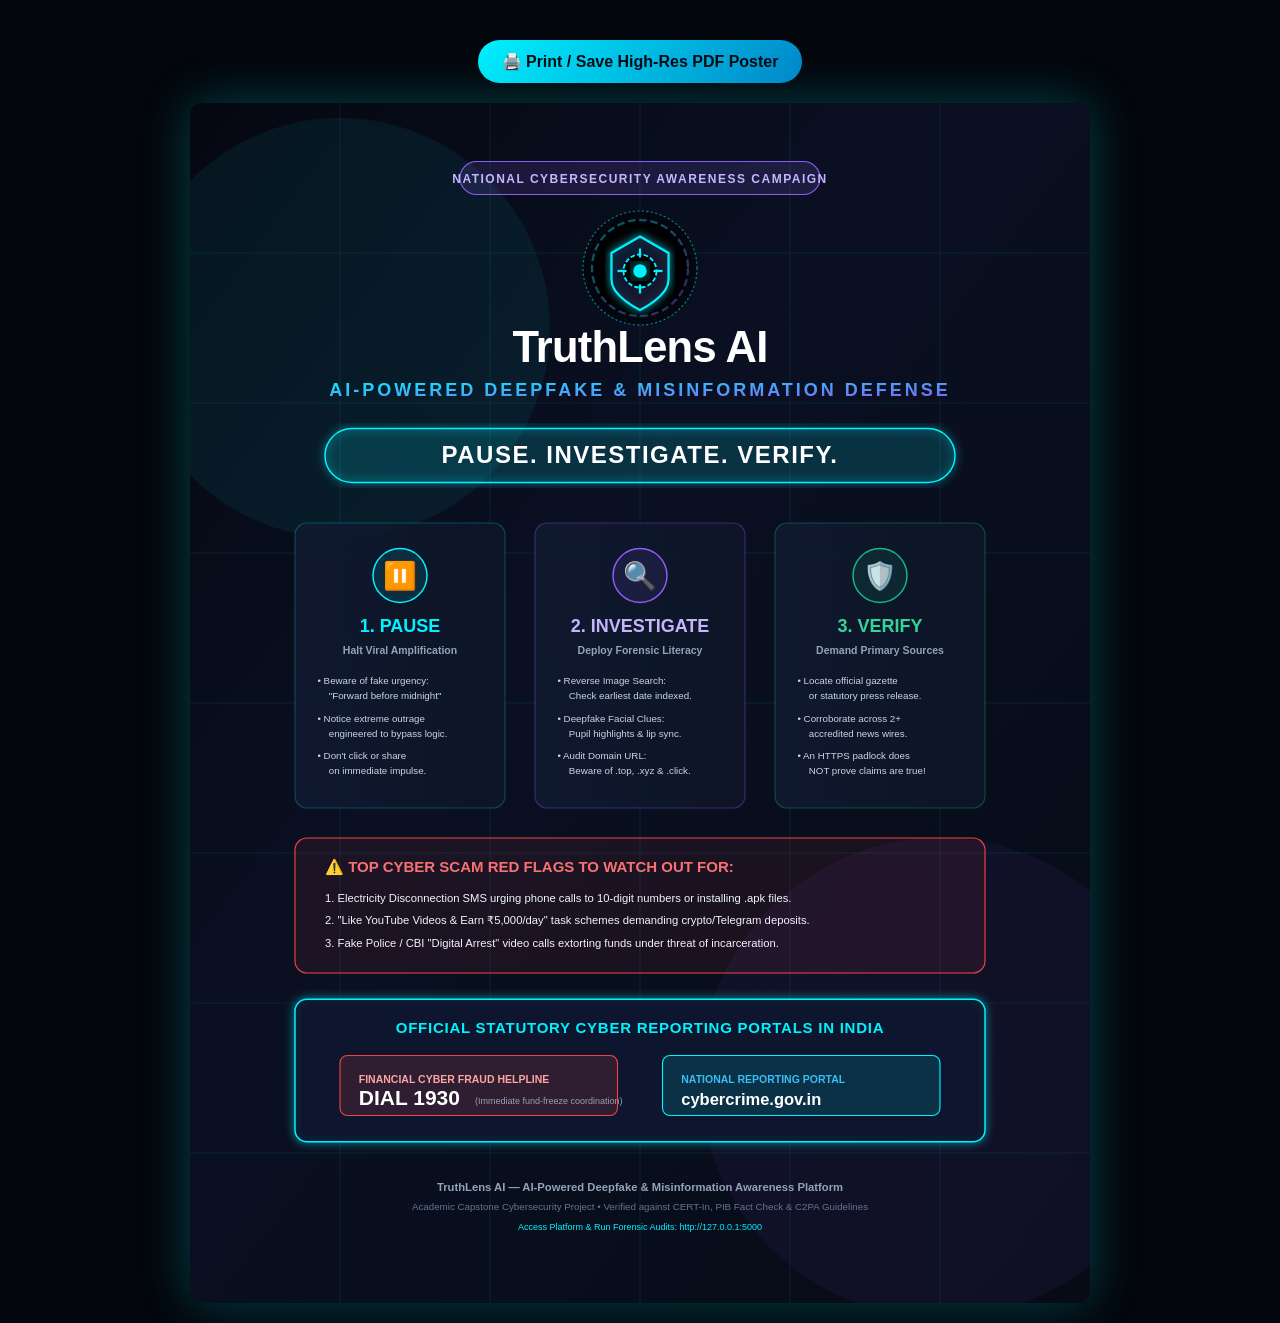
<file: docs/awareness_poster.html>
<!DOCTYPE html>
<html lang="en">
<head>
  <meta charset="UTF-8">
  <title>TruthLens AI — Awareness Campaign Poster</title>
  <style>
    body {
      margin: 0;
      padding: 20px;
      background: #03060c;
      display: flex;
      flex-direction: column;
      align-items: center;
      font-family: sans-serif;
    }
    .poster-container {
      max-width: 900px;
      width: 100%;
      box-shadow: 0 0 50px rgba(0, 242, 254, 0.25);
      border-radius: 12px;
      overflow: hidden;
    }
    svg {
      width: 100%;
      height: auto;
      display: block;
    }
    .print-btn {
      margin: 20px 0;
      background: linear-gradient(135deg, #00f2fe, #0284c7);
      color: #070b14;
      font-weight: 700;
      padding: 12px 24px;
      border: none;
      border-radius: 30px;
      cursor: pointer;
      font-size: 16px;
    }
    @media print {
      body { background: white; padding: 0; }
      .print-btn { display: none; }
      .poster-container { box-shadow: none; border-radius: 0; max-width: 100%; }
    }
  </style>
</head>
<body>
  <button class="print-btn" onclick="window.print()">🖨️ Print / Save High-Res PDF Poster</button>
  <div class="poster-container">
    <!-- Embeds the SVG poster -->
    <img src="awareness_poster.svg" alt="TruthLens AI Cybersecurity Awareness Poster" style="width:100%; display:block;">
  </div>
</body>
</html>
</file>
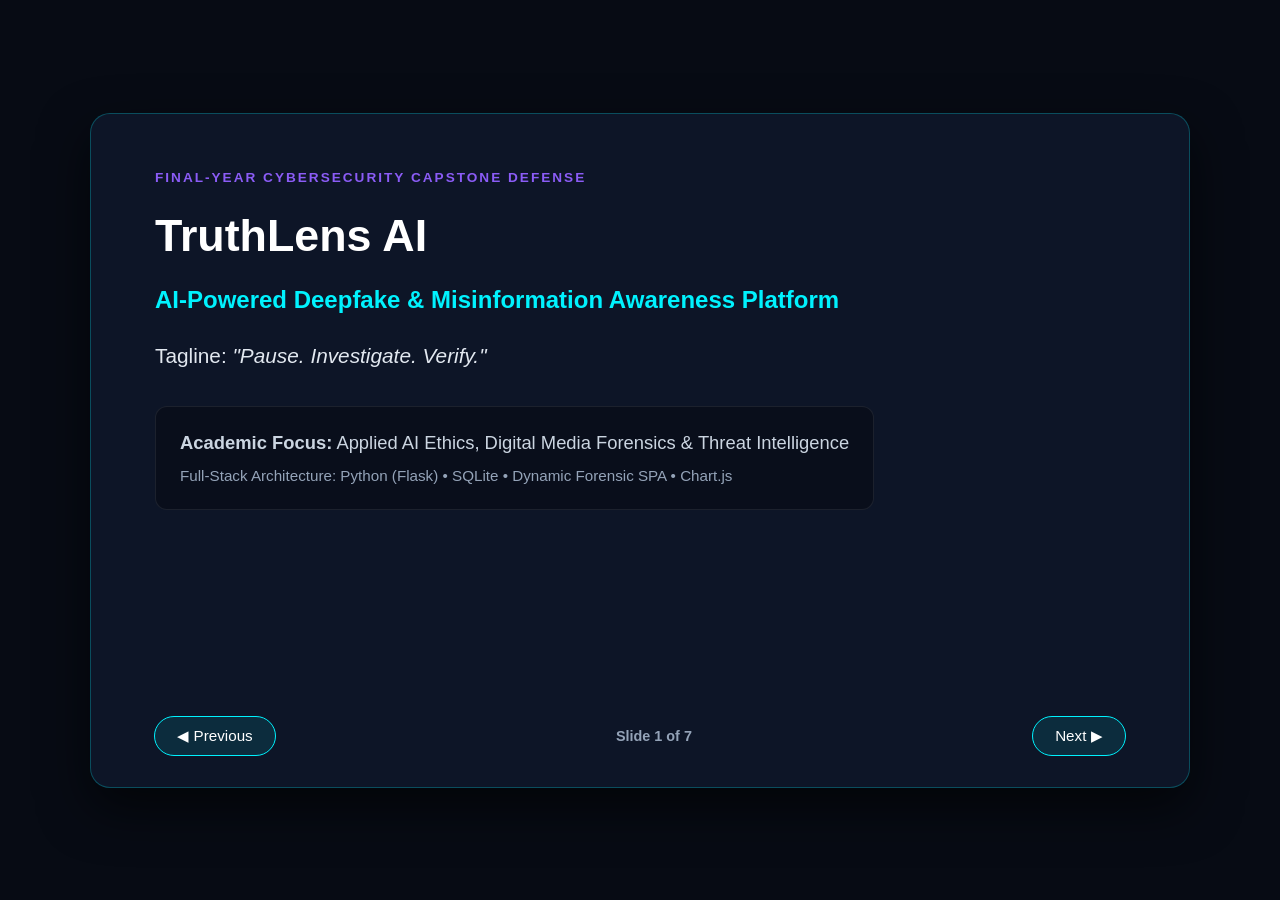
<file: docs/presentation_slides.html>
<!DOCTYPE html>
<html lang="en">
<head>
  <meta charset="UTF-8">
  <meta name="viewport" content="width=device-width, initial-scale=1.0">
  <title>TruthLens AI — College Capstone Presentation</title>
  <style>
    :root {
      --bg: #070b14;
      --card: #0d1527;
      --cyan: #00f2fe;
      --violet: #8b5cf6;
      --text: #f1f5f9;
      --muted: #94a3b8;
    }
    * { box-sizing: border-box; margin: 0; padding: 0; }
    body {
      background: var(--bg);
      color: var(--text);
      font-family: 'Segoe UI', -apple-system, sans-serif;
      min-height: 100vh;
      display: flex;
      flex-direction: column;
      align-items: center;
      justify-content: center;
      overflow: hidden;
    }
    .slide-deck {
      width: 90vw;
      max-width: 1100px;
      height: 75vh;
      max-height: 680px;
      position: relative;
    }
    .slide {
      position: absolute;
      top: 0; left: 0; width: 100%; height: 100%;
      background: var(--card);
      border: 1px solid rgba(0, 242, 254, 0.25);
      border-radius: 20px;
      padding: 3.5rem 4rem;
      display: none;
      flex-direction: column;
      box-shadow: 0 20px 50px rgba(0,0,0,0.6);
      animation: fadeIn 0.3s ease;
    }
    .slide.active { display: flex; }
    @keyframes fadeIn { from { opacity: 0; transform: scale(0.98); } to { opacity: 1; transform: scale(1); } }
    .slide-tag {
      font-size: 0.85rem;
      text-transform: uppercase;
      letter-spacing: 2px;
      color: var(--violet);
      font-weight: 700;
      margin-bottom: 0.5rem;
    }
    .slide-title {
      font-size: 2.2rem;
      color: #fff;
      margin-bottom: 1.5rem;
      line-height: 1.2;
    }
    .slide-content {
      font-size: 1.15rem;
      color: #cbd5e1;
      line-height: 1.7;
      flex: 1;
    }
    .highlight { color: var(--cyan); font-weight: 700; }
    .grid-2 { display: grid; grid-template-columns: 1fr 1fr; gap: 2rem; margin-top: 1rem; }
    .card-box {
      background: rgba(7, 11, 20, 0.6);
      border: 1px solid rgba(255,255,255,0.08);
      border-radius: 12px;
      padding: 1.25rem 1.5rem;
    }
    .card-box h4 { color: var(--cyan); margin-bottom: 0.5rem; font-size: 1.1rem; }
    .footer-nav {
      position: absolute;
      bottom: 2rem;
      left: 0;
      width: 100%;
      display: flex;
      align-items: center;
      justify-content: space-between;
      padding: 0 4rem;
    }
    .slide-counter { font-size: 0.9rem; color: var(--muted); font-weight: 600; }
    .nav-btn {
      background: rgba(0, 242, 254, 0.1);
      border: 1px solid var(--cyan);
      color: #fff;
      padding: 0.6rem 1.4rem;
      border-radius: 30px;
      cursor: pointer;
      font-size: 0.95rem;
      transition: all 0.2s;
    }
    .nav-btn:hover { background: var(--cyan); color: #070b14; }
  </style>
</head>
<body>

  <div class="slide-deck">
    <!-- Slide 1: Title -->
    <div class="slide active">
      <div class="slide-tag">Final-Year Cybersecurity Capstone Defense</div>
      <h1 class="slide-title" style="font-size: 2.8rem; margin-top: 1rem;">
        TruthLens AI
      </h1>
      <h2 style="color: var(--cyan); font-size: 1.5rem; margin-bottom: 1.5rem;">
        AI-Powered Deepfake &amp; Misinformation Awareness Platform
      </h2>
      <div class="slide-content">
        <p style="font-size: 1.3rem; color: #e2e8f0; margin-bottom: 2rem;">
          Tagline: <em>"Pause. Investigate. Verify."</em>
        </p>
        <div class="card-box" style="display: inline-block;">
          <p><strong>Academic Focus:</strong> Applied AI Ethics, Digital Media Forensics &amp; Threat Intelligence</p>
          <p style="color: var(--muted); font-size: 0.95rem; margin-top: 0.35rem;">
            Full-Stack Architecture: Python (Flask) • SQLite • Dynamic Forensic SPA • Chart.js
          </p>
        </div>
      </div>
    </div>

    <!-- Slide 2: Problem Statement -->
    <div class="slide">
      <div class="slide-tag">Slide 02 / The Threat Landscape</div>
      <h2 class="slide-title">The Synthetic Media Crisis &amp; Cognitive Exploitation</h2>
      <div class="slide-content">
        <p>Generative AI models have democratized the creation of hyper-realistic deceptive media, rendering traditional visual intuition obsolete.</p>
        <div class="grid-2">
          <div class="card-box">
            <h4>1. Asymmetric Synthetic Threats</h4>
            <p style="font-size: 0.95rem;">• Acoustic Voice Cloning: Fueling "virtual kidnapping" and CEO imposter wire transfers.</p>
            <p style="font-size: 0.95rem;">• Neural Lip-Syncing: Fabricating political confessions without leaving classic blur seams.</p>
            <p style="font-size: 0.95rem;">• Recycled Visual Media: Re-circulating authentic 2019 footage under false 2026 breaking news captions.</p>
          </div>
          <div class="card-box">
            <h4>2. The Forensic Vulnerability</h4>
            <p style="font-size: 0.95rem;">• Social media platforms automatically strip EXIF camera metadata upon upload.</p>
            <p style="font-size: 0.95rem;">• Automated AI detectors are prone to catastrophic generalization errors and false alarms.</p>
            <p style="font-size: 0.95rem;">• Critical Gap: Digital citizens lack a structured, multi-source verification protocol.</p>
          </div>
        </div>
      </div>
    </div>

    <!-- Slide 3: Proposed Architecture -->
    <div class="slide">
      <div class="slide-tag">Slide 03 / System Architecture</div>
      <h2 class="slide-title">TruthLens AI Platform Architecture</h2>
      <div class="slide-content">
        <div class="grid-2">
          <div class="card-box">
            <h4>Client-Side Presentation Layer</h4>
            <p style="font-size: 0.95rem;">• <strong>SaaS Dashboard:</strong> Real-time Chart.js analytics derived from actual SQLite records.</p>
            <p style="font-size: 0.95rem;">• <strong>Deepfake Lab:</strong> Error Level Analysis (ELA) viewer &amp; visual artifact checklists.</p>
            <p style="font-size: 0.95rem;">• <strong>Source Explorer:</strong> Domain typosquatting &amp; TLD risk scoring.</p>
          </div>
          <div class="card-box">
            <h4>Backend Intelligence Engine</h4>
            <p style="font-size: 0.95rem;">• <strong>Flask API Server:</strong> RESTful modular controllers with robust input validation.</p>
            <p style="font-size: 0.95rem;">• <strong>Dual-Mode Engine:</strong> Rule-based heuristic analyzer + optional Gemini LLM adapter.</p>
            <p style="font-size: 0.95rem;">• <strong>SQLite Repository:</strong> Persistent verification history &amp; custom dossier exports.</p>
          </div>
        </div>
        <p style="margin-top: 1.5rem; font-size: 0.95rem; color: var(--cyan);">
          ✓ Complete offline capability: The platform operates with zero external dependencies when no API key is configured.
        </p>
      </div>
    </div>

    <!-- Slide 4: Mandatory Automation -->
    <div class="slide">
      <div class="slide-tag">Slide 04 / Technical Innovation</div>
      <h2 class="slide-title">Mandatory Automation: Claim-to-Checklist Pipeline</h2>
      <div class="slide-content">
        <p>A genuinely working end-to-end automation tool that transforms unstructured viral claims into structured, actionable investigative protocols:</p>
        <div class="card-box" style="margin-top: 1rem;">
          <ol style="padding-left: 1.5rem; line-height: 1.9; font-size: 1rem;">
            <li><span class="highlight">Claim Ingestion &amp; Entity Extraction:</span> Dissects headline assertions, dates, and institutions.</li>
            <li><span class="highlight">Threat Vector Classification:</span> Categorizes threat (phishing, financial fraud, medical misinformation).</li>
            <li><span class="highlight">Custom 10-Step Protocol Generation:</span> Generates tailored search queries for accredited registries.</li>
            <li><span class="highlight">State Tracking &amp; Dossier Export:</span> Allows users to record investigative notes and export Markdown dossiers.</li>
          </ol>
        </div>
      </div>
    </div>

    <!-- Slide 5: Experimental Evaluation -->
    <div class="slide">
      <div class="slide-tag">Slide 05 / Testing &amp; Results</div>
      <h2 class="slide-title">Empirical Benchmark Testing (10 Scenarios)</h2>
      <div class="slide-content">
        <p>Validated across 10 benchmark test cases covering diverse misinformation categories:</p>
        <div class="grid-2" style="font-size: 0.92rem;">
          <div class="card-box">
            <h4>Pass Rate &amp; Test Suite</h4>
            <p>• <strong>15 / 15 Assertions Passed</strong> in automated Python unit tests (`tests/test_verification_benchmarks.py`).</p>
            <p>• Genuine Claims: Correctly validated with high confidence from recognized `.gov.in` sources.</p>
            <p>• Phishing &amp; Scams: 100% detection of urgency markers, `.top`/`.xyz` TLDs, and fake RBI notices.</p>
          </div>
          <div class="card-box">
            <h4>Honest Uncertainty Handling</h4>
            <p>• Ambiguous commercial claims (e.g. unpatented battery alloy) labeled strictly as <em>Unverified — more evidence required</em>.</p>
            <p>• Zero synthetic hallucinations: Never invents non-existent citations or research results.</p>
          </div>
        </div>
      </div>
    </div>

    <!-- Slide 6: Ethics & Responsible AI -->
    <div class="slide">
      <div class="slide-tag">Slide 06 / Governance &amp; Ethics</div>
      <h2 class="slide-title">Ethics, Limitations &amp; Human-in-the-Loop</h2>
      <div class="slide-content">
        <div class="grid-2">
          <div class="card-box">
            <h4>The Limitations of Automated AI</h4>
            <p style="font-size: 0.92rem;">• <strong>False Positives:</strong> Legitimate compressed media frequently triggers false alarms.</p>
            <p style="font-size: 0.92rem;">• <strong>Adversarial Evasion:</strong> Micro-noise injection bypasses neural discriminators.</p>
            <p style="font-size: 0.92rem;">• <strong>Doctrine:</strong> Algorithmic scores are <em>advisory</em>, never definitive judicial proof.</p>
          </div>
          <div class="card-box">
            <h4>Responsible Implementation</h4>
            <p style="font-size: 0.92rem;">• <strong>Zero Deceptive Generation:</strong> TruthLens does not generate deepfakes of real people.</p>
            <p style="font-size: 0.92rem;">• <strong>Indian Regulatory Integration:</strong> Direct links &amp; protocols for National Cyber Helpline <strong>1930</strong> and <strong>cybercrime.gov.in</strong>.</p>
          </div>
        </div>
      </div>
    </div>

    <!-- Slide 7: Conclusion -->
    <div class="slide">
      <div class="slide-tag">Slide 07 / Viva Defense Conclusion</div>
      <h2 class="slide-title">Conclusion &amp; Future Scope</h2>
      <div class="slide-content">
        <p style="font-size: 1.2rem; color: var(--cyan); margin-bottom: 1rem;">
          "Pause. Investigate. Verify."
        </p>
        <p>TruthLens AI provides a full-stack, academically grounded cybersecurity platform that shifts the paradigm from passive credulity to proactive digital forensic investigation.</p>
        <div class="card-box" style="margin-top: 1.25rem;">
          <h4>Future Milestones:</h4>
          <p style="font-size: 0.95rem;">1. Integration with C2PA hardware cryptographic signature verification APIs.</p>
          <p style="font-size: 0.95rem;">2. Lightweight Chrome browser extension for real-time lateral reading prompts.</p>
          <p style="font-size: 0.95rem;">3. Multi-lingual regional Indian language NLP pipelines (Hindi, Tamil, Telugu, Bengali).</p>
        </div>
      </div>
    </div>

    <!-- Slide Deck Controls -->
    <div class="footer-nav">
      <button class="nav-btn" onclick="prevSlide()">◀ Previous</button>
      <div class="slide-counter" id="slide-num">Slide 1 of 7</div>
      <button class="nav-btn" onclick="nextSlide()">Next ▶</button>
    </div>
  </div>

  <script>
    let cur = 0;
    const slides = document.querySelectorAll('.slide');
    const counter = document.getElementById('slide-num');

    function update() {
      slides.forEach((s, idx) => s.classList.toggle('active', idx === cur));
      counter.textContent = `Slide ${cur + 1} of ${slides.length}`;
    }
    function nextSlide() {
      if (cur < slides.length - 1) { cur++; update(); }
    }
    function prevSlide() {
      if (cur > 0) { cur--; update(); }
    }
    document.addEventListener('keydown', (e) => {
      if (e.key === 'ArrowRight' || e.key === ' ') nextSlide();
      if (e.key === 'ArrowLeft') prevSlide();
    });
  </script>
</body>
</html>
</file>
